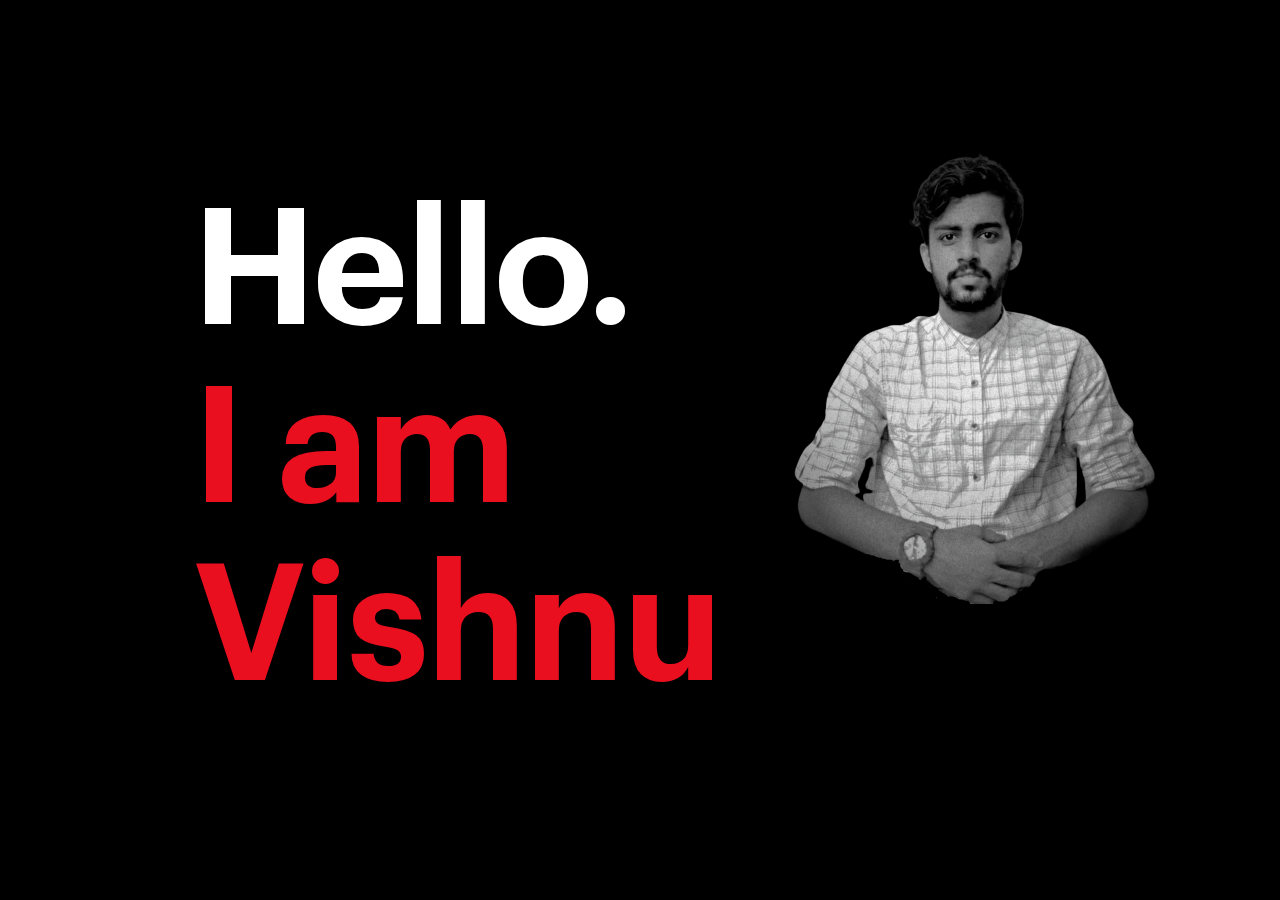
<file: index.html>
<!DOCTYPE html>
<html lang="en" class="no-js">

<head>
    <!-- Regular data -->
    <meta charset="utf-8">
    <meta content="text/html; charset=utf-8" http-equiv="Content-Type">

    <!-- Description -->
    <meta name="author" content="Dejan Markovic" />
    <meta name="description" content="You dream, I design your websites" />
    <meta name="Resource-type" content="Document" />
    <meta name="viewport" content="width=device-width, initial-scale=1">

    <!-- Title -->
    <title>Vishnu Bhagirathan</title>
    <link rel="shortcut icon" href="img/vix.png" type="image/x-icon">

    <!-- CSS -->
    <link href="css/style.css" rel="stylesheet" type="text/css">

    <!-- Toggle button mobile -->
    <script src="js/ajax.googleapis.com/ajax/libs/jquery/1.8.3/jquery.min.js"></script>
    <script type="text/javascript">
        $(document).ready(function() {
            $(".mobile-tap-area").click(function() {
                $(".toggle-mobile-first").toggle();
                $(".toggle-mobile-second").toggle();
            });
        });
    </script>

</head>

<body class="website-background-black">


    <div class="hide-mobile mobile-tap-area">
        <div class="max-width">
            <div class="vertical-center">
                <h1>
                    <div class="text-color-white hide-text-block">
                        <div class="animate toggle-mobile-first">Hello.</div>
                    </div>
                    <div class="text-color-red hide-text-block">
                        <div class="animate delay04 toggle-mobile-first">I am</div>
                    </div>
                    <div class="text-color-red hide-text-block">
                        <div class="animate delay08 toggle-mobile-first">Vishnu</div>
                    </div>
                </h1>
            </div>
        </div>
        <div class="tap-indication">Tap anywhere</div>
    </div>

    <div class="max-width">
        <div class="vertical-center">
            <h1>
                <div class="hide-text-block">
                    <a href="about/index.html">
                        <div class="animate text-color-white on-hover-40 hide-web label-hello "></div>
                        <div class="animate text-color-white on-hover-40 hide-mobile toggle-mobile-second">About</div>
                    </a>
                </div>
                <div class="hide-text-block">
                    <a href="work/index.html">
                        <div class="animate text-color-red on-hover-40 delay04 hide-web label-iam"></div>
                        <div class="animate text-color-red on-hover-40 delay04 hide-mobile toggle-mobile-second">Work</div>
                    </a>
                </div>
                <div class="hide-text-block">
                    <a href="contact/index.html">
                        <div class="animate text-color-red on-hover-40 delay08 hide-web label-wish"></div>
                        <div class="animate text-color-red on-hover-40 delay08 hide-mobile toggle-mobile-second">Contact</div>
                    </a>
                </div>
            </h1>
        </div>
    </div>
    <div class="bg-photo"></div>

</body>

</html>
</file>
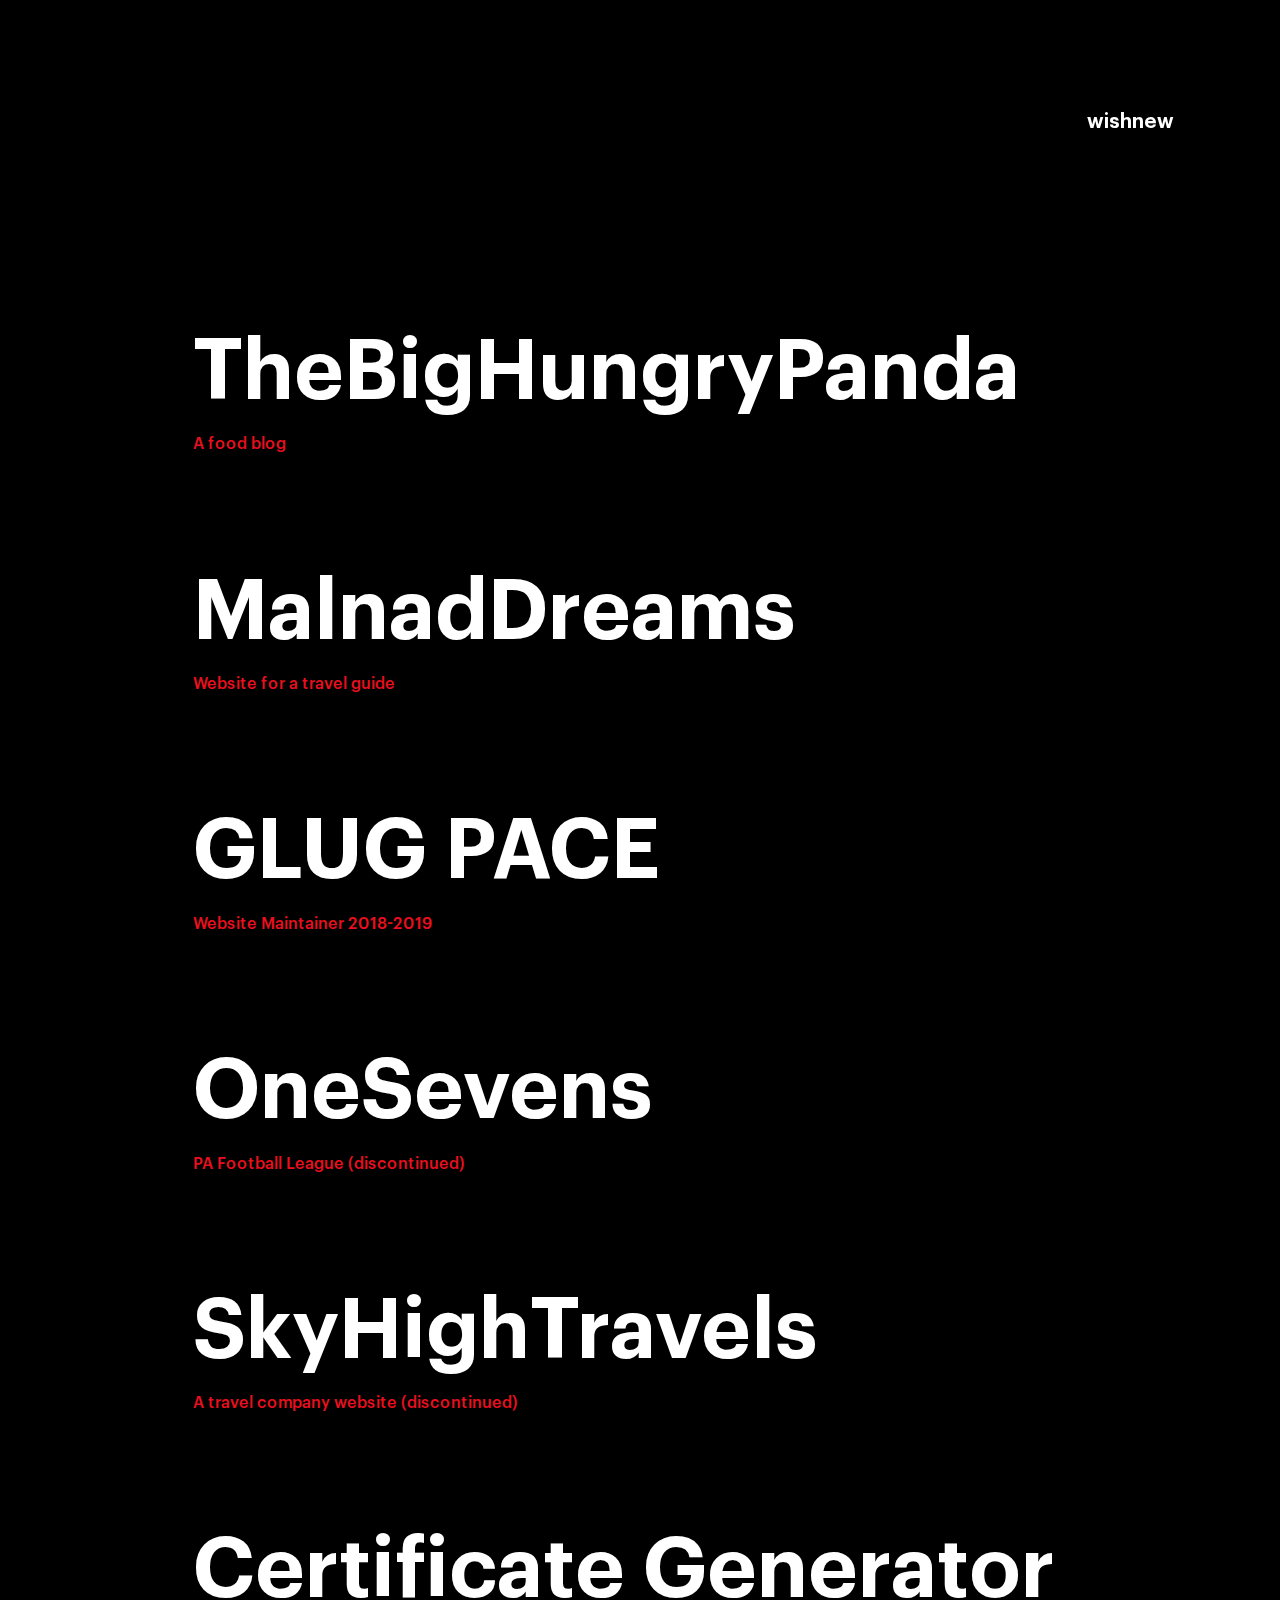
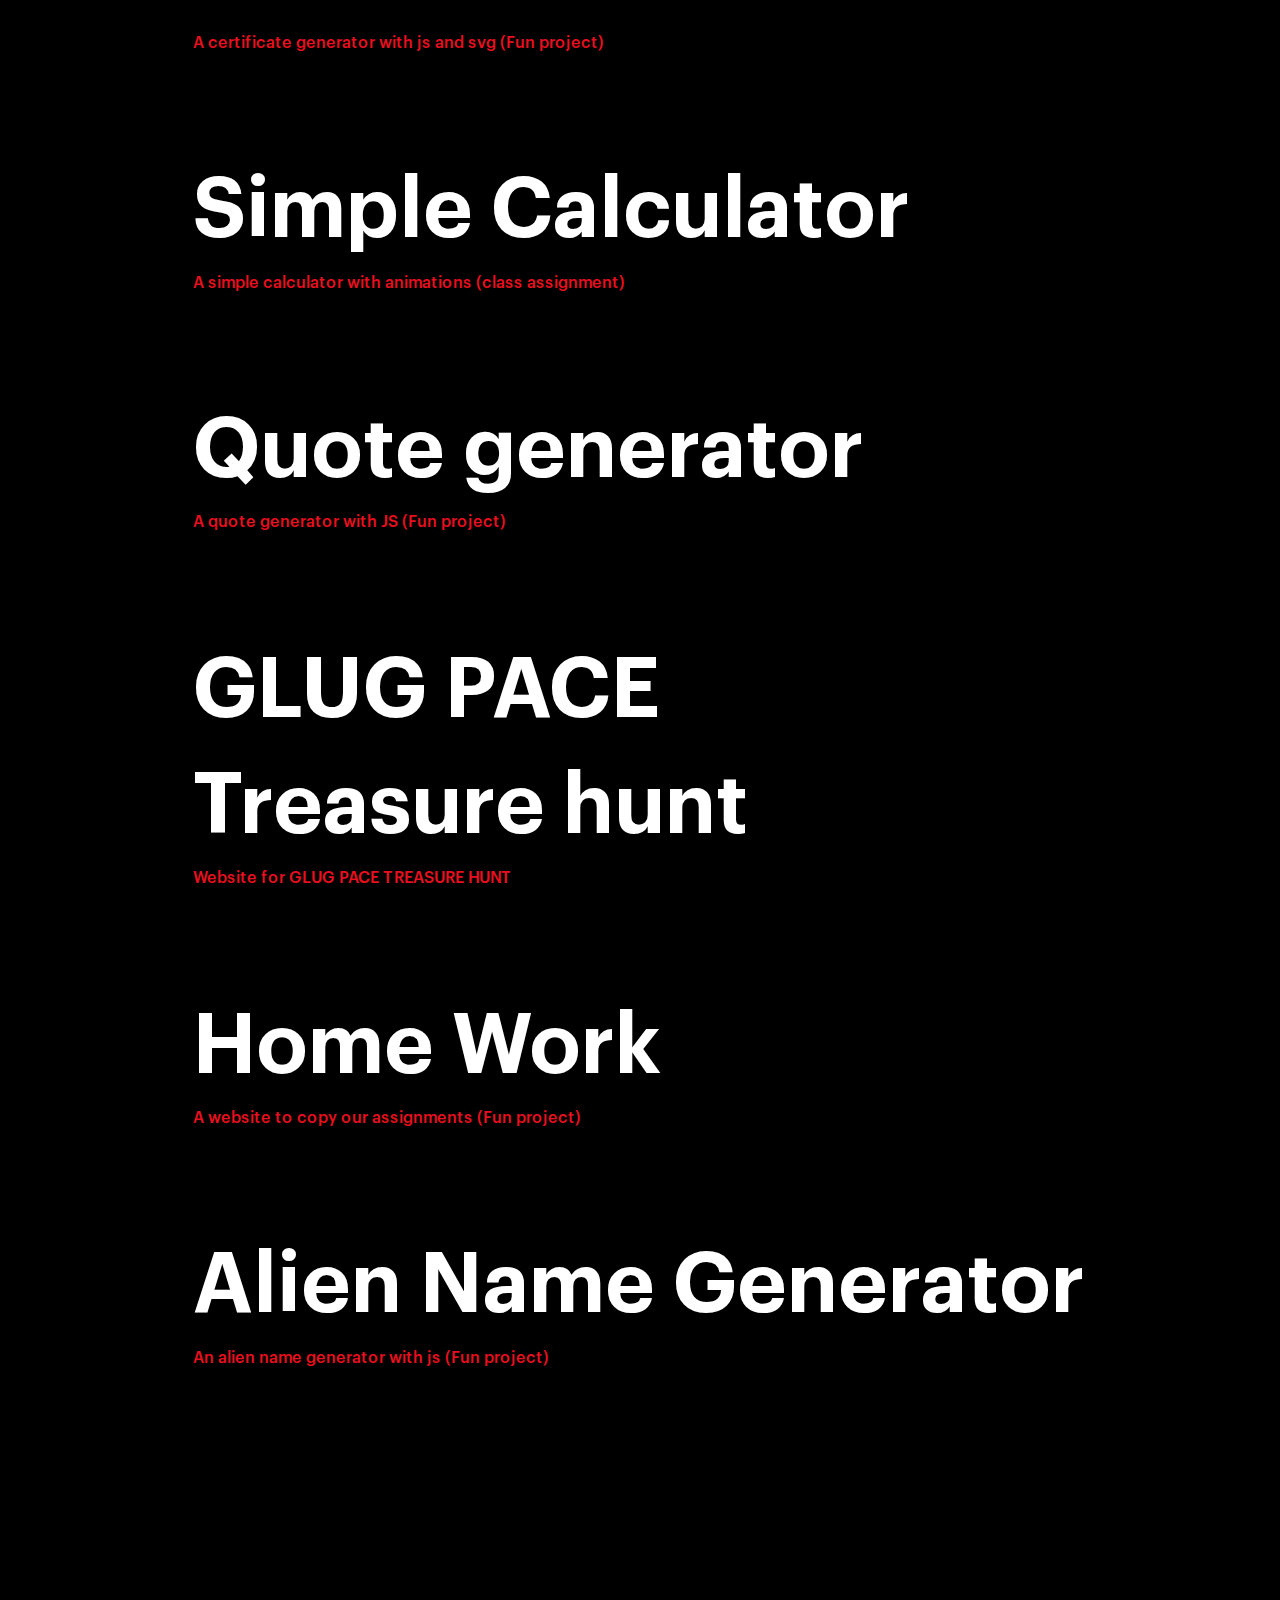
<file: work/index.html>
<!DOCTYPE html>
<html lang="en" class="no-js">

<head>
    <!-- Regular data -->
    <meta charset="utf-8">
    <meta content="text/html; charset=utf-8" http-equiv="Content-Type">

    <!-- Description -->
    <meta name="author" content="Dejan Markovic" />
    <meta name="description" content="I design & build digital products." />
    <meta name="Resource-type" content="Document" />
    <meta name="viewport" content="width=device-width, initial-scale=1">

    <!-- Title -->
    <title>Vishnu Bhagirathan - Work</title>
    <link rel="shortcut icon" href="../img/vix.png" type="image/x-icon">

    <!-- CSS -->
    <link href="../css/style.css" rel="stylesheet" type="text/css">

</head>

<body class="website-background-black">
    <div class="max-width">
        <div class="logo">
            <div class="logo-inner">
                <a href="../index.html">
                    <div class="label-logo on-hover--40 text-color-white"></div>
                </a>
            </div>
        </div>
        <div class="top-bottom-margin animate">

            <!-- Work -->
            <a href="https://thebighungrypanda.com/">
                <div class="on-hover-40 hide-text-block work-block">
                    <h2 class="text-color-white">TheBigHungryPanda</h2>
                    <p class="size-small text-color-red">A food blog</p>
                </div>
            </a>
            <br>
            <br>
            <!-- Work -->
            <a href="https://malnaddreams.com/">
                <div class="on-hover-40 hide-text-block work-block">
                    <h2 class="text-color-white">MalnadDreams</h2>
                    <p class="size-small text-color-red">Website for a travel guide</p>
                </div>
            </a>
            <br>
            <br>
            <!-- Work -->
            <a href="https://glugpace.live/">
                <div class="on-hover-40 hide-text-block work-block">
                    <h2 class="text-color-white">GLUG PACE</h2>
                    <p class="size-small text-color-red">Website Maintainer 2018-2019</p>
                </div>
            </a>
            <br>
            <br>
            <!-- Work -->
            <a href="http://wishnew.me/PAPL/">
                <div class="on-hover-40 hide-text-block work-block">
                    <h2 class="text-color-white">OneSevens</h2>
                    <p class="size-small text-color-red">PA Football League (discontinued)</p>
                </div>
            </a>
            <br>
            <br>
            <!-- Work -->
            <a href="https://viz38.github.io/SkyHighTravels/">
                <div class="on-hover-40 hide-text-block work-block">
                    <h2 class="text-color-white">SkyHighTravels</h2>
                    <p class="size-small text-color-red">A travel company website (discontinued)</p>
                </div>
            </a>
            <br>
            <br>
            <!-- Work -->
            <a href="https://viz38.github.io/Certificate-Generator/">
                <div class="on-hover-40 hide-text-block work-block">
                    <h2 class="text-color-white">Certificate Generator</h2>
                    <p class="size-small text-color-red">A certificate generator with js and svg (Fun project)</p>
                </div>
            </a>
            <br>
            <br>
            <!-- Work -->
            <a href="https://viz38.github.io/Simple-Calculator/index.html">
                <div class="on-hover-40 hide-text-block work-block">
                    <h2 class="text-color-white">Simple Calculator</h2>
                    <p class="size-small text-color-red">A simple calculator with animations (class assignment)</p>
                </div>
            </a>
            <br>
            <br>
            <!-- Work -->
            <a href="https://viz38.github.io/Quote-Generator/">
                <div class="on-hover-40 hide-text-block work-block">
                    <h2 class="text-color-white">Quote generator</h2>
                    <p class="size-small text-color-red">A quote generator with JS (Fun project)</p>
                </div>
            </a>
            <br>
            <br>
            <!-- Work -->
            <a href="https://viz38.github.io/Treasure-Hunt-2.0/home.html">
                <div class="on-hover-40 hide-text-block work-block">
                    <h2 class="text-color-white">GLUG PACE <br>Treasure hunt</h2>
                    <p class="size-small text-color-red">Website for GLUG PACE TREASURE HUNT</p>
                </div>
            </a>
            <br>
            <br>
            <!-- Work -->
            <a href="https://viz38.github.io/HomeWork/">
                <div class="on-hover-40 hide-text-block work-block">
                    <h2 class="text-color-white">Home Work</h2>
                    <p class="size-small text-color-red">A website to copy our assignments (Fun project)</p>
                </div>
            </a>
            <br>
            <br>
            <!-- Work -->
            <a href="http://wishnew.me/Area-51/">
                <div class="on-hover-40 hide-text-block work-block">
                    <h2 class="text-color-white">Alien Name Generator</h2>
                    <p class="size-small text-color-red">An alien name generator with js (Fun project)</p>
                </div>
            </a>

        </div>
    </div>



</body>

</html>
</file>
<file: css/style.css>
@font-face {
    font-family: 'Regular';
    src: url('../fonts/Graphik-Regular.eot');
    src: url('../fonts/Graphik-Regulard41d.eot?#iefix') format('embedded-opentype'), url('../fonts/Graphik-Regular.woff') format('woff'), url('../fonts/Graphik-Regular.ttf') format('truetype');
    font-weight: normal;
    font-style: normal;
}

@font-face {
    font-family: 'Semibold';
    src: url('../fonts/Graphik-Semibold.eot');
    src: url('../fonts/Graphik-Semiboldd41d.eot?#iefix') format('embedded-opentype'), url('../fonts/Graphik-Semibold.woff') format('woff'), url('../fonts/Graphik-Semibold.ttf') format('truetype');
    font-weight: 600;
    font-style: normal;
}

@font-face {
    font-family: 'Medium';
    src: url('../fonts/Graphik-Medium.eot');
    src: url('../fonts/Graphik-Mediumd41d.eot?#iefix') format('embedded-opentype'), url('../fonts/Graphik-Medium.woff') format('woff'), url('../fonts/Graphik-Medium.ttf') format('truetype');
    font-weight: 500;
    font-style: normal;
}

html,
body,
div,
span,
applet,
object,
iframe,
h1,
h2,
h3,
h4,
h5,
h6,
p,
blockquote,
pre,
a,
abbr,
acronym,
address,
big,
cite,
code,
del,
dfn,
em,
img,
ins,
kbd,
q,
s,
samp,
small,
strike,
strong,
sub,
sup,
tt,
var,
b,
u,
i,
center,
dl,
dt,
dd,
ol,
ul,
li,
fieldset,
form,
label,
legend,
table,
caption,
tbody,
tfoot,
thead,
tr,
th,
td,
article,
aside,
canvas,
details,
embed,
figure,
figcaption,
footer,
header,
hgroup,
menu,
nav,
output,
ruby,
section,
summary,
time,
mark,
audio,
video {
    margin: 0;
    padding: 0;
    border: 0;
    font-size: 100%;
    font: inherit;
    vertical-align: baseline;
}

html,
body {
    -webkit-font-smoothing: antialiased;
    -moz-osx-font-smoothing: grayscale;
    font-smoothing: antialiased;
    text-rendering: optimizeLegibility;
    padding: 0;
    margin: 0;
    font-size: calc(1em + 1vw);
}


/*	=====================================================================
									GENERAL							
	===================================================================== */

::selection {
    color: rgba(255, 255, 255, .99);
    background: rgba(0, 0, 0, .99);
}

::-moz-selection {
    color: rgba(255, 255, 255, .99);
    background: rgba(0, 0, 0, .99);
}


/* ------ Backgrounds ------ */

.website-background-black {
    background: #000000;
}

.website-background-white {
    background: #ffffff;
}


/* ------ Colors ------ */

.text-color-white {
    color: #ffffff;
}

.text-color-red {
    color: #ea0f1e;
}

.text-color-black {
    color: #000000;
}

.text-color-gray {
    color: #888888;
}


/* ------ Text styles ------ */

.underline {
    text-decoration: underline;
}

.hide-text-block {
    position: relative;
    display: block;
    overflow: hidden;
}

h1 {
    font-family: 'Semibold';
    position: fixed;
    line-height: 110%;
    letter-spacing: -2px;
    font-size: 3.2em;
    /* general fallback */
    font-size: 18vm;
    /* IE9 fallback */
    /*     font-size: 19vmin; */
    font-size: 18vmin;
}

@media screen and (max-width: 767px) {
    h1 {
        line-height: 130%;
    }
}

h2 {
    font-family: 'Semibold';
    line-height: 140%;
    font-size: 50px;
    font-size: 2em;
}

h3 {
    font-family: 'Medium';
    line-height: 120%;
    font-size: 64px;
    /* font-size: 1.780em; */
}

h4 {
    font-family: 'Semibold';
    line-height: 140%;
    font-size: 48px;
    font-size: 40px;
    margin: 16vh 0 4vh 0;
    margin: 24vh 0 4vh 0;
}

@media screen and (max-width: 767px) {
    h4 {
        font-size: 30px;
    }
}

h5 {
    font-family: 'Semibold';
    line-height: 140%;
    font-size: 36px;
    font-size: 30px;
    margin: 12vh 0 5vh 0;
    margin: 12vh 0 3vh 0;
}

@media screen and (max-width: 767px) {
    h5 {
        font-size: 20px;
    }
}

h6 {
    font-family: "Semibold";
    line-height: 140%;
    font-size: 24px;
    margin: 8vh 0 2vh 0;
}


/* ------ paragraph styling ------ */

p {
    line-height: 170%;
    font-family: 'Regular';
    font-size: 18px;
    margin-bottom: 3vh;
}

p.size-small {
    font-family: "Medium";
    font-size: 16px;
    margin-bottom: 0;
}

@media screen and (max-width: 767px) {
    p.size-small {
        font-size: 14px;
    }
}

.size-medium {
    line-height: 180%;
    font-size: 20px;
}

.size-large {
    line-height: 160%;
    font-size: 24px;
    margin-bottom: 4vh;
}

b {
    font-family: "Medium";
}

i {
    font-style: italic;
}


/* ------ List ------ */

ul {
    line-height: 180%;
    font-family: 'Regular';
    font-size: 18px;
    margin-bottom: 5vh;
}

li {
    margin-left: 3vh;
}

blockquote {
    line-height: 170%;
    font-family: 'Regular';
    font-size: 18px;
    /* 	font-style:italic; */
    color: #666666;
    margin: 6vmin 0;
    padding: 10px 20px 10px 30px;
    border-left: 4px solid #dddddd;
}


/* ------ Links ------ */

a,
a:after,
a:visited {
    text-decoration: none;
    cursor: pointer;
    color: #000000;
}

a.text-color-white,
a.text-color-white:after,
a.text-color-white:visited {
    color: #ffffff;
}

a.text-color-red,
a.text-color-red:after,
a.text-color-red:visited {
    color: #ea0f1e;
}


/* ------ Hover states ------ */

.on-hover-40,
.on-hover--40 {
    transition: all .4s cubic-bezier(0.2, 0.6, 0.2, 1);
}

.on-hover-40:hover {
    margin-left: 40px;
    transition: all .4s cubic-bezier(0.2, 0.6, 0.2, 1);
}

.on-hover--40:hover {
    margin-left: -40px;
    transition: all .4s cubic-bezier(0.2, 0.6, 0.2, 1);
}

@media screen and (max-width: 767px) {
    .on-hover-40:hover {
        margin-left: 0px;
    }
    .on-hover--40:hover {
        margin-left: 0px;
    }
}


/* ------ Media ------ */

img {
    max-width: 100%;
    max-height: 100%;
    pointer-events: none !important;
}

video {
    display: block;
    max-width: 100%;
    height: auto;
}


/* ------ Hide .lazy elements if JavaScript is off ------ */

.no-js .lazy {
    display: none;
}


/* ------ Grid ------ */

.top-bottom-margin {
    margin: 40vh 0 20vh 0;
    margin: 35vh 0 20vh 0;
    margin: 35vh 0 30vh 0;
}

.max-width {
    max-width: 68%;
    max-width: 21.5em;
    margin: 0 auto;
}

@media screen and (max-width: 767px) {
    .max-width {
        max-width: 100%;
        max-width: 86%;
    }
}


/* ------ Logo ------ */

.logo {
    float: right;
}

.logo-inner {
    position: fixed;
    top: 10%;
    z-index: 999;
}

@media screen and (max-width: 767px) {
    .logo-inner {
        top: 5%;
        left: 75%;
    }
}

.label-logo:after {
    font-family: "Semibold";
    font-size: 20px;
    content: "wishnew";
}

.label-logo:hover:after {
    content: "wishnew.me";
    white-space: nowrap;
}

@media screen and (max-width: 767px) {
    .label-logo:hover:after {
        content: "wishnew.me";
    }
}

.label-logo {
    -webkit-animation: fadelogo .6s cubic-bezier(0.2, 0.6, 0.2, 1);
    -moz-animation: fadelogo .6s cubic-bezier(0.2, 0.6, 0.2, 1);
    animation: fadelogo .6s cubic-bezier(0.2, 0.6, 0.2, 1);
    -webkit-animation-fill-mode: backwards;
    -moz-animation-fill-mode: backwards;
    animation-fill-mode: backwards;
}

@-webkit-keyframes fadelogo {
    0% {
        -webkit-transform: translateY(10vh);
    }
    100% {
        -webkit-transform: translateY(0vh);
    }
}

@keyframes fadelogo {
    0% {
        opacity: 0;
        transform: translateY(10vh);
    }
    100% {
        opacity: 1;
        transform: translateY(0vh);
    }
}


/* ------ Reading position ------ */

.rpi-progress-bar {
    box-sizing: border-box;
    position: fixed;
    width: 100%;
    top: 0;
    left: 0;
    padding-bottom: 20px;
    z-index: 1;
}

.rpi-progress-bar__position {
    box-sizing: inherit;
    height: 4px;
    /* control the height of the progress bar */
    width: 100%;
    background-color: #D1001D;
    -webkit-transform-origin: 0 50%;
    transform-origin: 0 50%;
    -webkit-transition: -webkit-transform 50ms;
    transition: -webkit-transform 50ms;
    transition: transform 50ms;
    transition: transform 50ms, -webkit-transform 50ms;
    -webkit-transform: scaleX(0);
    transform: scaleX(0);
    will-change: transform;
    position: relative;
}


/*	=====================================================================
									HOMEPAGE							
	===================================================================== */

.vertical-center {
    position: absolute;
    height: 100%;
    display: -webkit-flex;
    /* Safari */
    display: flex;
    -webkit-align-items: center;
    /* Safari */
    align-items: center;
}

.label-hello:after {
    content: "Hello.";
}

.label-hello:hover:after {
    content: "About";
}

.label-iam:after {
    content: "I am";
}

.label-iam:hover:after {
    content: "Work";
}

.label-wish:after {
    content: "Vishnu";
}

.label-wish:hover:after {
    content: "Contact";
}

.label-error:after {
    content: "Oops!";
}

.label-error:hover:after {
    content: "Home";
}

.animate {
    -webkit-animation: animate .6s cubic-bezier(0.2, 0.6, 0.2, 1);
    -moz-animation: animate .6s cubic-bezier(0.2, 0.6, 0.2, 1);
    animation: animate .6s cubic-bezier(0.2, 0.6, 0.2, 1);
    -webkit-animation-fill-mode: backwards;
    -moz-animation-fill-mode: backwards;
    animation-fill-mode: backwards;
}

@-webkit-keyframes animate {
    0% {
        opacity: 0;
        -webkit-transform: translateY(100%);
    }
    100% {
        opacity: 1;
        -webkit-transform: translateY(0%);
    }
}

@keyframes animate {
    0% {
        opacity: 0;
        transform: translateY(30vh);
    }
    /* WORK ON THISSS! */
    /* 	0% {transform: translateY(100%);} */
    100% {
        opacity: 1;
        transform: translateY(0%);
    }
}


/* ------ Delays ------ */

.delay02 {
    -webkit-animation-delay: .2s;
    animation-delay: .2s;
}

.delay04 {
    -webkit-animation-delay: .4s;
    animation-delay: .4s;
}

.delay06 {
    -webkit-animation-delay: .6s;
    animation-delay: .6s;
}

.delay08 {
    -webkit-animation-delay: .8s;
    animation-delay: .8s;
}

.delay10 {
    -webkit-animation-delay: 1s;
    animation-delay: 1s;
}

.delay12 {
    -webkit-animation-delay: 1.2s;
    animation-delay: 1.2s;
}


/* ------ Background photo ------ */

.bg-photo {
    z-index: -9;
    position: fixed;
    top: 15%;
    right: 0;
    bottom: 0;
    left: 60%;
    max-width: 110%;
    background-image: url(../img/bg.png);
    background-repeat: no-repeat;
    -webkit-background-size: fixed;
    -moz-background-size: fixed;
    -o-background-size: fixed;
    background-size: fixed;
    -webkit-animation: bg-photo 1.2s cubic-bezier(.5, .6, .6, 1);
    -moz-animation: bg-photo 1.2s cubic-bezier(.5, .6, .6, 1);
    animation: bg-photo 1.2s cubic-bezier(.5, .6, .6, 1);
    -webkit-animation-fill-mode: backwards;
    -moz-animation-fill-mode: backwards;
    animation-fill-mode: backwards;
}

@media screen and (max-width: 767px) {
    .bg-photo {
        -webkit-animation: bg-photo .6s cubic-bezier(.5, .6, .6, 1);
        -moz-animation: bg-photo .6s cubic-bezier(.5, .6, .6, 1);
        animation: bg-photo .6s cubic-bezier(.5, .6, .6, 1);
    }
}

@-webkit-keyframes bg-photo {
    0% {
        opacity: 0;
        transform: scale(1.1);
    }
    100% {
        opacity: 1;
        transform: scale(1);
    }
}

@keyframes bg-photo {
    0% {
        opacity: 0;
        transform: scale(1.1);
    }
    100% {
        opacity: 1;
        transform: scale(1);
    }
}

@media screen and (max-width:480px) {
    .bg-photo {
        left: -8%;
    }
}


/*	=====================================================================
							HOMEPAGE MOBILE							
	===================================================================== */

@media screen and (min-width: 768px) {
    .hide-mobile {
        display: none;
    }
}

@media screen and (max-width: 767px) {
    .hide-web {
        display: none;
    }
    .toggle-mobile-second {
        display: none;
    }
    .mobile-tap-area {
        background: transparent;
        position: absolute;
        width: 100%;
        height: 100%;
    }
    .tap-indication {
        text-align: center;
        width: 100%;
        font-family: "Medium";
        color: #ffffff;
        position: fixed;
        bottom: 4%;
        font-size: 0.6em;
        /* general fallback */
        font-size: 3.6vm;
        /* IE9 fallback */
        font-size: 3.6vmin;
        animation: bounce 1s infinite alternate;
        -webkit-animation: bounce .5s cubic-bezier(.5, .6, .6, 1) infinite alternate;
        -moz-animation: bounce .5s cubic-bezier(.5, .6, .6, 1) infinite alternate;
        animation: bounce .5s cubic-bezier(.5, .6, .6, 1) infinite alternate;
    }
    @keyframes bounce {
        from {
            transform: translateY(0px);
        }
        to {
            transform: translateY(-8px);
        }
    }
    @-webkit-keyframes bounce {
        from {
            transform: translateY(0px);
        }
        to {
            transform: translateY(-8px);
        }
    }
}


/*	=====================================================================
							ABOUT AND CONTACT					
	===================================================================== */

.max-width-left-70 {
    max-width: 70%;
}

@media screen and (max-width: 767px) {
    .max-width-left-70 {
        max-width: 100%;
    }
}


/* ------ Copy email to clipboard ------ */

.label-email {
    cursor: pointer;
}

.label-email:after {
    content: "vishnub341@gmail.com";
}

.label-email:hover:after {
    content: "Copy to clipboard";
}

.label-email:hover:active:after {
    content: "Email copied";
}

@media screen and (max-width: 767px) {
    .label-email:hover:after {
        content: "Copied to clipboard";
    }
}


/*	=====================================================================
								PROJECT PAGE							
	===================================================================== */

.block-image-overflow {
    width: 100%;
    overflow: hidden;
}

.hero-image {
    width: auto;
    height: auto;
    overflow: hidden;
    margin: 30vh 0;
}

@media screen and (max-width: 767px) {
    .hero-image {
        margin: 20vh 0;
    }
}

.hero-image img {
    width: 100%;
    height: 100vh;
    object-fit: cover;
}

@media screen and (max-width: 767px) {
    .hero-image img {
        background-position: right bottom;
    }
}

.max-width-70 {
    max-width: 70%;
    margin: 0 auto;
}

@media screen and (max-width: 767px) {
    .max-width-70 {
        max-width: 100%;
        margin: auto;
    }
}

.links a {
    display: block;
    margin: 4vh 0;
    font-family: "Medium";
    font-size: 19px;
}

.images {
    margin: 8vh 0;
}

@media screen and (max-width: 767px) {
    .images {
        margin: 4vh 0;
    }
}

.images img {
    margin: 4vh 0;
}

@media screen and (max-width: 767px) {
    .images img {
        margin: 2vh 0;
    }
}


/*	=====================================================================
								FORM							
    ===================================================================== */

input::-webkit-input-placeholder,
textarea::-webkit-input-placeholder {
    color: #aca49c;
    font-size: 0.875em;
}

input:focus::-webkit-input-placeholder,
textarea:focus::-webkit-input-placeholder {
    color: #bbb5af;
}

input::-moz-placeholder,
textarea::-moz-placeholder {
    color: #aca49c;
    font-size: 0.875em;
}

input:focus::-moz-placeholder,
textarea:focus::-moz-placeholder {
    color: #bbb5af;
}

input::placeholder,
textarea::placeholder {
    color: #aca49c;
    font-size: 0.875em;
}

input:focus::placeholder,
textarea::focus:placeholder {
    color: #bbb5af;
}

input::-ms-placeholder,
textarea::-ms-placeholder {
    color: #aca49c;
    font-size: 0.875em;
}

input:focus::-ms-placeholder,
textarea:focus::-ms-placeholder {
    color: #bbb5af;
}


/* on hover placeholder */

input:hover::-webkit-input-placeholder,
textarea:hover::-webkit-input-placeholder {
    color: #e2dedb;
    font-size: 0.875em;
}

input:hover:focus::-webkit-input-placeholder,
textarea:hover:focus::-webkit-input-placeholder {
    color: #cbc6c1;
}

input:hover::-moz-placeholder,
textarea:hover::-moz-placeholder {
    color: #e2dedb;
    font-size: 0.875em;
}

input:hover:focus::-moz-placeholder,
textarea:hover:focus::-moz-placeholder {
    color: #cbc6c1;
}

input:hover::placeholder,
textarea:hover::placeholder {
    color: #e2dedb;
    font-size: 0.875em;
}

input:hover:focus::placeholder,
textarea:hover:focus::placeholder {
    color: #cbc6c1;
}

input:hover::placeholder,
textarea:hover::placeholder {
    color: #e2dedb;
    font-size: 0.875em;
}

input:hover:focus::-ms-placeholder,
textarea:hover::focus:-ms-placeholder {
    color: #cbc6c1;
}

#form {
    position: relative;
    width: auto;
}

input {
    width: 470px;
    height: 50px;
    padding: 0px 15px 0px 15px;
    background: transparent;
    color: #726659;
    border: solid 1px #b3aca7;
    transition: all 0.3s ease-in-out;
    -webkit-transition: all 0.3s ease-in-out;
    -moz-transition: all 0.3s ease-in-out;
    -ms-transition: all 0.3s ease-in-out;
}

input:hover {
    background: transparent;
    color: #e2dedb;
}

textarea {
    width: 470px;
    max-width: 470px;
    height: 110px;
    max-height: 110px;
    padding: 15px;
    background: transparent;
    outline: none;
    color: #726659;
    border: solid 1px #b3aca7;
    border-top: none;
    transition: all 0.3s ease-in-out;
    -webkit-transition: all 0.3s ease-in-out;
    -moz-transition: all 0.3s ease-in-out;
    -ms-transition: all 0.3s ease-in-out;
}

textarea:hover {
    background: transparent;
    color: #e2dedb;
}

#submit {
    width: 502px;
    height: 40px;
    padding: 0;
    margin: 0px;
    background-color: black;
    color: #b3aca7;
    outline: none;
    cursor: pointer;
    border: solid 1px #b3aca7;
}

#submit:hover {
    color: #e2dedb;
}

@media screen and (max-width: 568px) {
    input {
        width: 385px;
        height: 50px;
        padding: 0px 15px 0px 15px;
        background: transparent;
        color: #726659;
        border: solid 1px #b3aca7;
        transition: all 0.3s ease-in-out;
        -webkit-transition: all 0.3s ease-in-out;
        -moz-transition: all 0.3s ease-in-out;
        -ms-transition: all 0.3s ease-in-out;
    }
    textarea {
        width: 385px;
        height: 110px;
        max-height: 110px;
        padding: 15px;
        background: transparent;
        outline: none;
        color: #726659;
        border: solid 1px #b3aca7;
        border-top: none;
        transition: all 0.3s ease-in-out;
        -webkit-transition: all 0.3s ease-in-out;
        -moz-transition: all 0.3s ease-in-out;
        -ms-transition: all 0.3s ease-in-out;
    }
    #submit {
        width: 420px;
        padding: 0;
        margin: 0px;
        color: #b3aca7;
        outline: none;
        cursor: pointer;
        border: solid 1px #b3aca7;
    }
}
</file>
